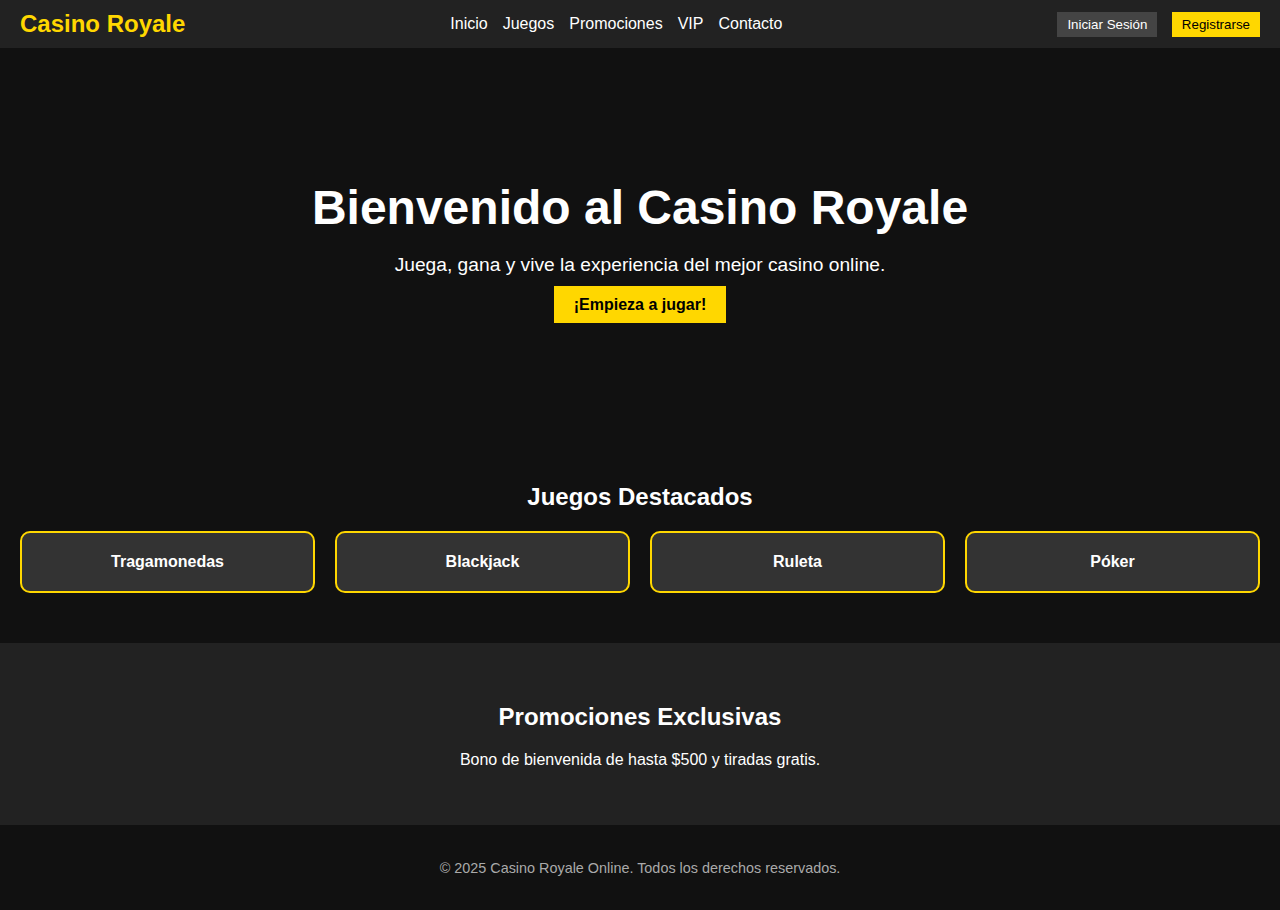
<file: Index.html>
<!DOCTYPE html>
<html lang="es">
<head>
  <meta charset="UTF-8">
  <meta name="viewport" content="width=device-width, initial-scale=1.0">
  <title>Casino Royale Online</title>
  <link rel="stylesheet" href="style.css">
</head>
<body>
  <!-- Encabezado -->
  <header>
    <div class="logo">Casino Royale</div>
    <nav>
      <ul>
        <li><a href="index.html">Inicio</a></li>
        <li><a href="#">Juegos</a></li>
        <li><a href="#">Promociones</a></li>
        <li><a href="#">VIP</a></li>
        <li><a href="#">Contacto</a></li>
      </ul>
    </nav>
    <div class="auth-buttons">
      <button>Iniciar Sesión</button>
      <button class="registro">Registrarse</button>
    </div>
  </header>

  <!-- Banner principal -->
  <section class="hero">
    <h1>Bienvenido al Casino Royale</h1>
    <p>Juega, gana y vive la experiencia del mejor casino online.</p>
    <a href="#" class="cta-button">¡Empieza a jugar!</a>
  </section>

  <!-- Juegos destacados -->
  <section class="juegos">
    <h2>Juegos Destacados</h2>
    <div class="juego-grid">
      <a href="tragamonedas.html" class="juego">Tragamonedas</a>
      <a href="blackjack.html" class="juego">Blackjack</a>
      <a href="ruleta.html" class="juego">Ruleta</a>
      <a href="poker.html" class="juego">Póker</a>
    </div>
  </section>

  <!-- Promociones -->
  <section class="promos">
    <h2>Promociones Exclusivas</h2>
    <p>Bono de bienvenida de hasta $500 y tiradas gratis.</p>
  </section>

  <!-- Pie de página -->
  <footer>
    <p>&copy; 2025 Casino Royale Online. Todos los derechos reservados.</p>
  </footer>
</body>
</html>
</file>
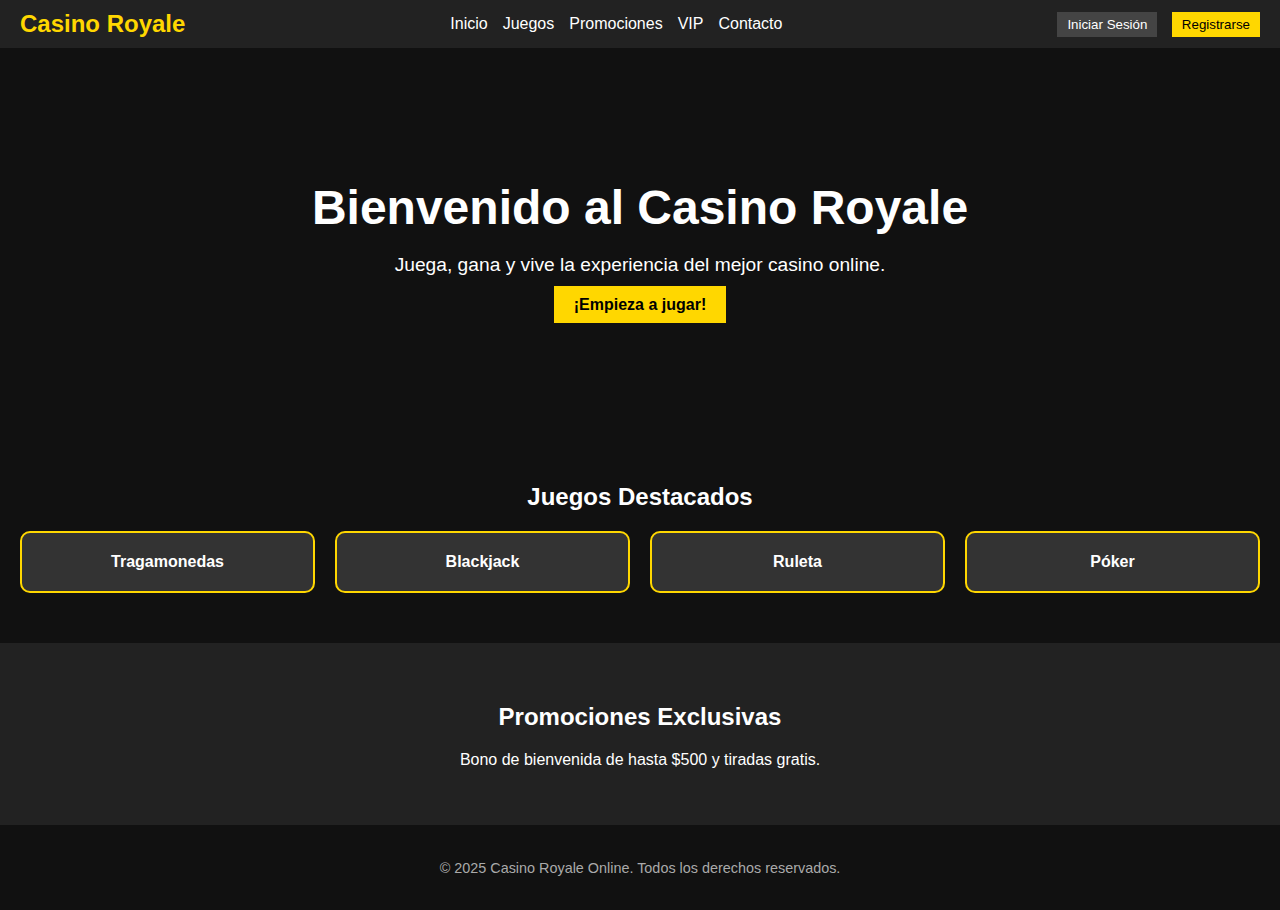
<file: index.html>
<!DOCTYPE html>
<html lang="es">
<head>
  <meta charset="UTF-8">
  <meta name="viewport" content="width=device-width, initial-scale=1.0">
  <title>Casino Royale Online</title>
  <link rel="stylesheet" href="style.css">
</head>
<body>
  <!-- Encabezado -->
  <header>
    <div class="logo">Casino Royale</div>
    <nav>
      <ul>
        <li><a href="index.html">Inicio</a></li>
        <li><a href="#">Juegos</a></li>
        <li><a href="#">Promociones</a></li>
        <li><a href="#">VIP</a></li>
        <li><a href="#">Contacto</a></li>
      </ul>
    </nav>
    <div class="auth-buttons">
      <button>Iniciar Sesión</button>
      <button class="registro">Registrarse</button>
    </div>
  </header>

  <!-- Banner principal -->
  <section class="hero">
    <h1>Bienvenido al Casino Royale</h1>
    <p>Juega, gana y vive la experiencia del mejor casino online.</p>
    <a href="#" class="cta-button">¡Empieza a jugar!</a>
  </section>

  <!-- Juegos destacados -->
  <section class="juegos">
    <h2>Juegos Destacados</h2>
    <div class="juego-grid">
      <a href="tragamonedas.html" class="juego">Tragamonedas</a>
      <a href="blackjack.html" class="juego">Blackjack</a>
      <a href="ruleta.html" class="juego">Ruleta</a>
      <a href="poker.html" class="juego">Póker</a>
    </div>
  </section>

  <!-- Promociones -->
  <section class="promos">
    <h2>Promociones Exclusivas</h2>
    <p>Bono de bienvenida de hasta $500 y tiradas gratis.</p>
  </section>

  <!-- Pie de página -->
  <footer>
    <p>&copy; 2025 Casino Royale Online. Todos los derechos reservados.</p>
  </footer>
</body>
</html>
</file>
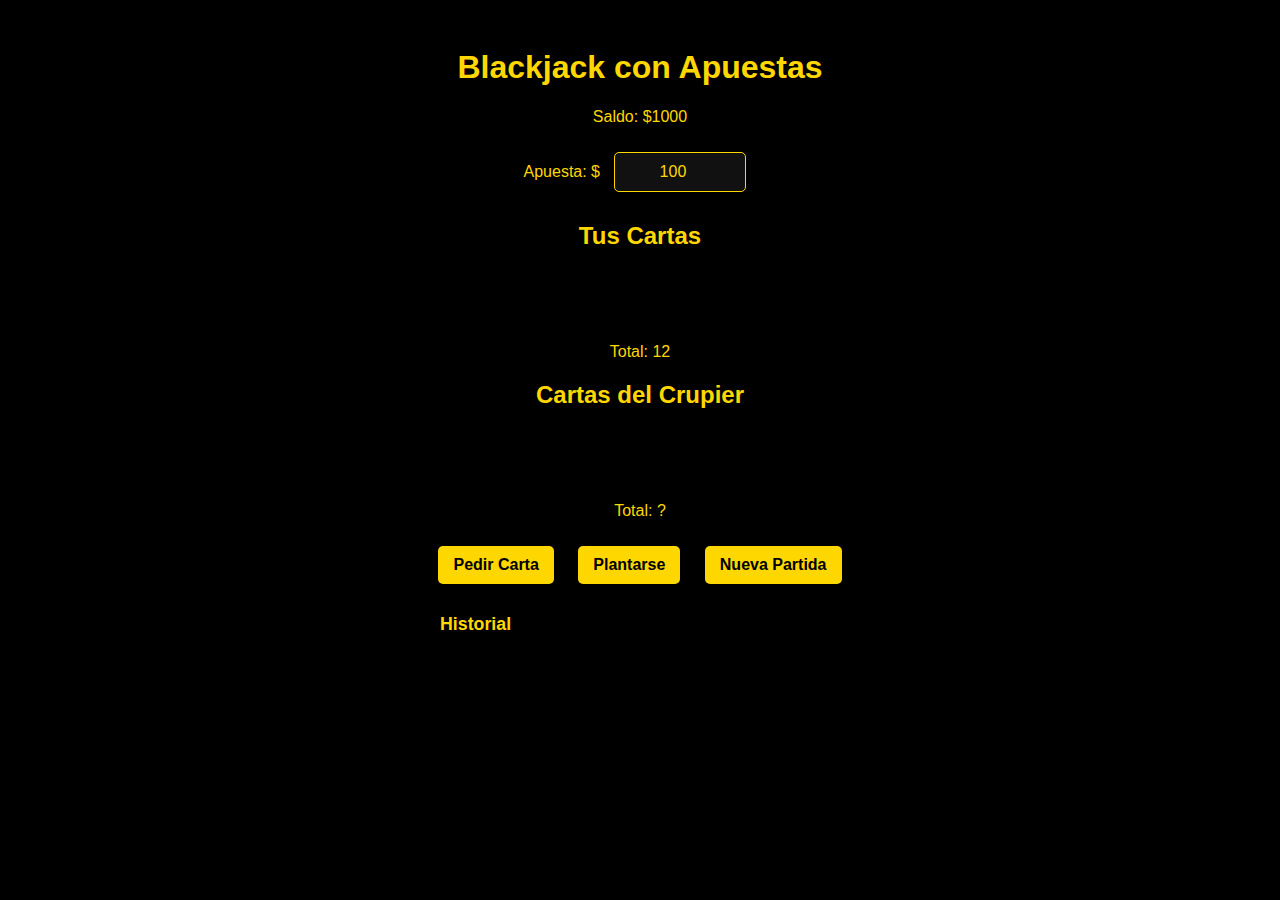
<file: blackjack.html>
<!DOCTYPE html>
<html lang="es">
<head>
  <meta charset="UTF-8">
  <title>Blackjack con Apuestas</title>
  <style>
    body {
      background-color: #000;
      color: #FFD700;
      font-family: Arial, sans-serif;
      text-align: center;
      padding: 20px;
    }

    h1 {
      color: #FFD700;
    }

    .cards {
      margin: 10px 0;
    }

    .card {
      display: inline-block;
      padding: 10px 15px;
      margin: 5px;
      background-color: #222;
      border: 2px solid #FFD700;
      border-radius: 5px;
      font-size: 20px;
      opacity: 0;
      transform: translateY(-20px);
      animation: fadeInCard 0.4s ease-out forwards;
    }

    @keyframes fadeInCard {
      to {
        opacity: 1;
        transform: translateY(0);
      }
    }

    button, input {
      margin: 10px;
      padding: 10px 15px;
      font-size: 16px;
      border-radius: 5px;
      border: none;
      transition: background-color 0.3s, transform 0.2s;
    }

    button {
      background-color: #FFD700;
      color: black;
      font-weight: bold;
      cursor: pointer;
    }

    button:hover {
      background-color: #e6c200;
      transform: scale(1.05);
    }

    input {
      width: 100px;
      text-align: center;
      background-color: #111;
      color: #FFD700;
      border: 1px solid #FFD700;
    }

    #status {
      margin-top: 15px;
      font-size: 1.2em;
      color: #FFA500;
      opacity: 0;
      animation: fadeInText 0.5s forwards;
    }

    #history {
      margin-top: 20px;
      text-align: left;
      max-width: 400px;
      margin-left: auto;
      margin-right: auto;
      font-size: 0.95em;
    }

    #history-list li {
      animation: fadeInText 0.5s ease forwards;
      opacity: 0;
    }

    @keyframes fadeInText {
      to {
        opacity: 1;
      }
    }
  </style>
</head>
<body>

  <h1>Blackjack con Apuestas</h1>

  <p>Saldo: $<span id="balance">1000</span></p>

  <label>Apuesta: $</label>
  <input type="number" id="bet" min="1" value="100">

  <h2>Tus Cartas</h2>
  <div id="player-cards" class="cards"></div>
  <p>Total: <span id="player-total">0</span></p>

  <h2>Cartas del Crupier</h2>
  <div id="dealer-cards" class="cards"></div>
  <p>Total: <span id="dealer-total">0</span></p>

  <div>
    <button onclick="hit()">Pedir Carta</button>
    <button onclick="stand()">Plantarse</button>
    <button onclick="startGame()">Nueva Partida</button>
  </div>

  <div id="status"></div>

  <div id="history">
    <h3>Historial</h3>
    <ul id="history-list"></ul>
  </div>

  <script>
    const suits = ['♠', '♥', '♦', '♣'];
    const values = ['A', '2', '3', '4', '5', '6', '7', '8', '9', '10', 'J', 'Q', 'K'];

    let deck = [];
    let playerHand = [];
    let dealerHand = [];
    let gameOver = false;
    let balance = 1000;

    function createDeck() {
      deck = [];
      for (let suit of suits) {
        for (let value of values) {
          deck.push({ value, suit });
        }
      }
      shuffle(deck);
    }

    function shuffle(array) {
      for (let i = array.length - 1; i > 0; i--) {
        const j = Math.floor(Math.random() * (i + 1));
        [array[i], array[j]] = [array[j], array[i]];
      }
    }

    function drawCard() {
      return deck.pop();
    }

    function getHandValue(hand) {
      let value = 0;
      let aces = 0;
      for (let card of hand) {
        if (['J', 'Q', 'K'].includes(card.value)) {
          value += 10;
        } else if (card.value === 'A') {
          value += 11;
          aces++;
        } else {
          value += parseInt(card.value);
        }
      }
      while (value > 21 && aces > 0) {
        value -= 10;
        aces--;
      }
      return value;
    }

    function displayCards(hand, elementId) {
      const container = document.getElementById(elementId);
      container.innerHTML = '';
      hand.forEach((card, index) => {
        const cardDiv = document.createElement('div');
        cardDiv.className = 'card';
        cardDiv.textContent = card.value + card.suit;
        cardDiv.style.animationDelay = `${index * 0.1}s`;
        container.appendChild(cardDiv);
      });
    }

    function updateUI() {
      displayCards(playerHand, 'player-cards');
      displayCards(dealerHand, 'dealer-cards');
      document.getElementById('player-total').textContent = getHandValue(playerHand);
      document.getElementById('dealer-total').textContent = gameOver ? getHandValue(dealerHand) : '?';
      document.getElementById('balance').textContent = balance;
    }

    function startGame() {
      const bet = parseInt(document.getElementById('bet').value);
      if (isNaN(bet) || bet <= 0 || bet > balance) {
        alert("Apuesta no válida.");
        return;
      }

      gameOver = false;
      createDeck();
      playerHand = [drawCard(), drawCard()];
      dealerHand = [drawCard(), drawCard()];
      updateUI();
      document.getElementById("status").textContent = '';
    }

    function hit() {
      if (gameOver) return;
      playerHand.push(drawCard());
      updateUI();
      const total = getHandValue(playerHand);
      if (total > 21) {
        endGame("Te pasaste. Pierdes.", false);
      }
    }

    function stand() {
      if (gameOver) return;
      while (getHandValue(dealerHand) < 17) {
        dealerHand.push(drawCard());
      }
      const playerTotal = getHandValue(playerHand);
      const dealerTotal = getHandValue(dealerHand);
      if (dealerTotal > 21 || playerTotal > dealerTotal) {
        endGame("¡Ganaste!", true);
      } else if (playerTotal < dealerTotal) {
        endGame("Perdiste.", false);
      } else {
        endGame("Empate.", null);
      }
    }

    function endGame(message, win) {
      gameOver = true;
      updateUI();
      const status = document.getElementById("status");
      status.textContent = message;
      status.style.animation = 'fadeInText 0.5s ease-out forwards';

      const bet = parseInt(document.getElementById('bet').value);
      if (win === true) {
        balance += bet;
        addToHistory("Ganaste $" + bet);
      } else if (win === false) {
        balance -= bet;
        addToHistory("Perdiste $" + bet);
      } else {
        addToHistory("Empate.");
      }
    }

    function addToHistory(text) {
      const li = document.createElement("li");
      li.textContent = text;
      document.getElementById("history-list").prepend(li);
    }

    startGame();
  </script>

</body>
</html>
</file>
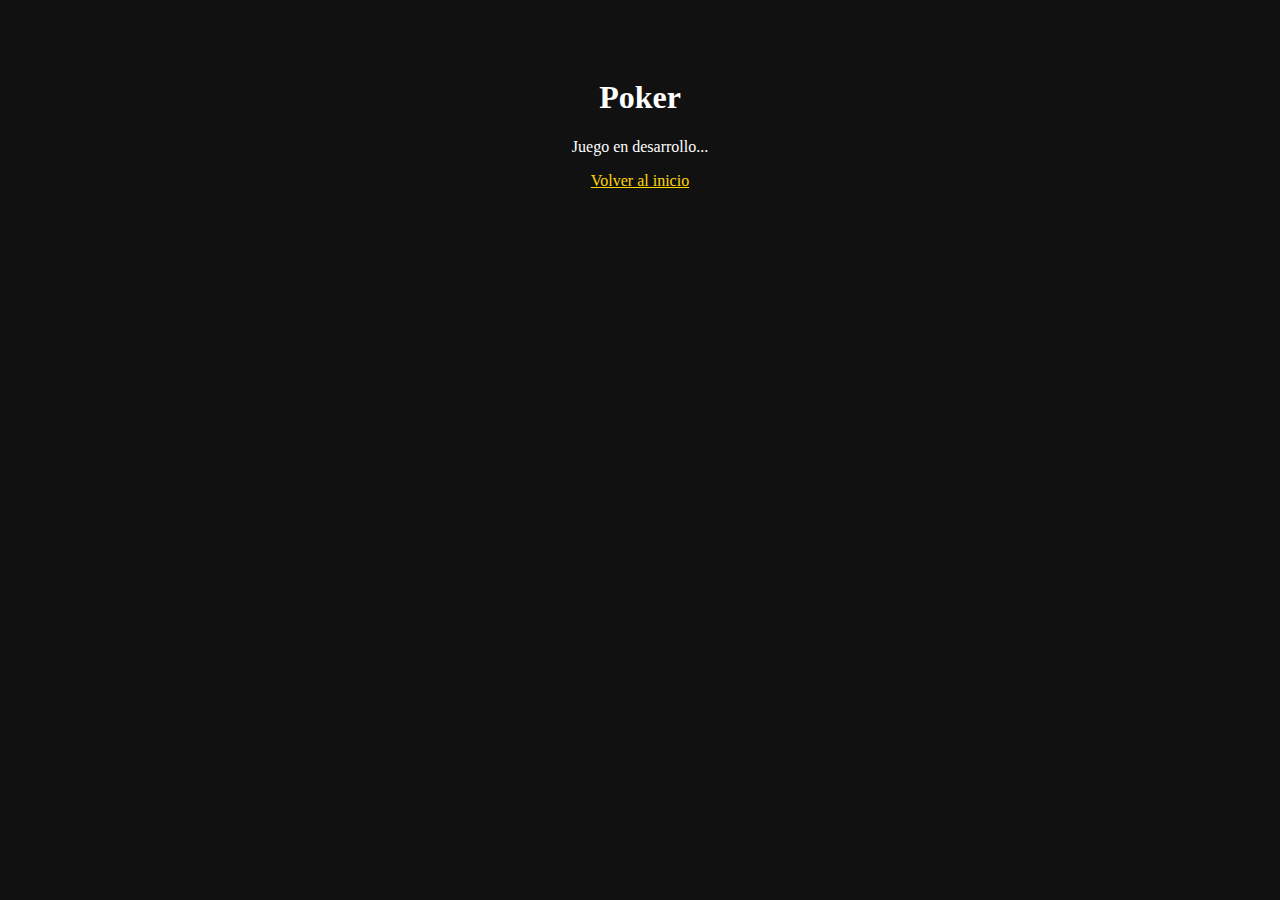
<file: Poker.html>
<!DOCTYPE html>
<html lang="es">
<head>
  <meta charset="UTF-8">
  <title>Poker</title>
</head>
<body style="background-color: #111; color: white; text-align: center; padding: 50px;">
  <h1>Poker</h1>
  <p>Juego en desarrollo...</p>
  <a href="index.html" style="color: gold;">Volver al inicio</a>
</body>
</html>
</file>
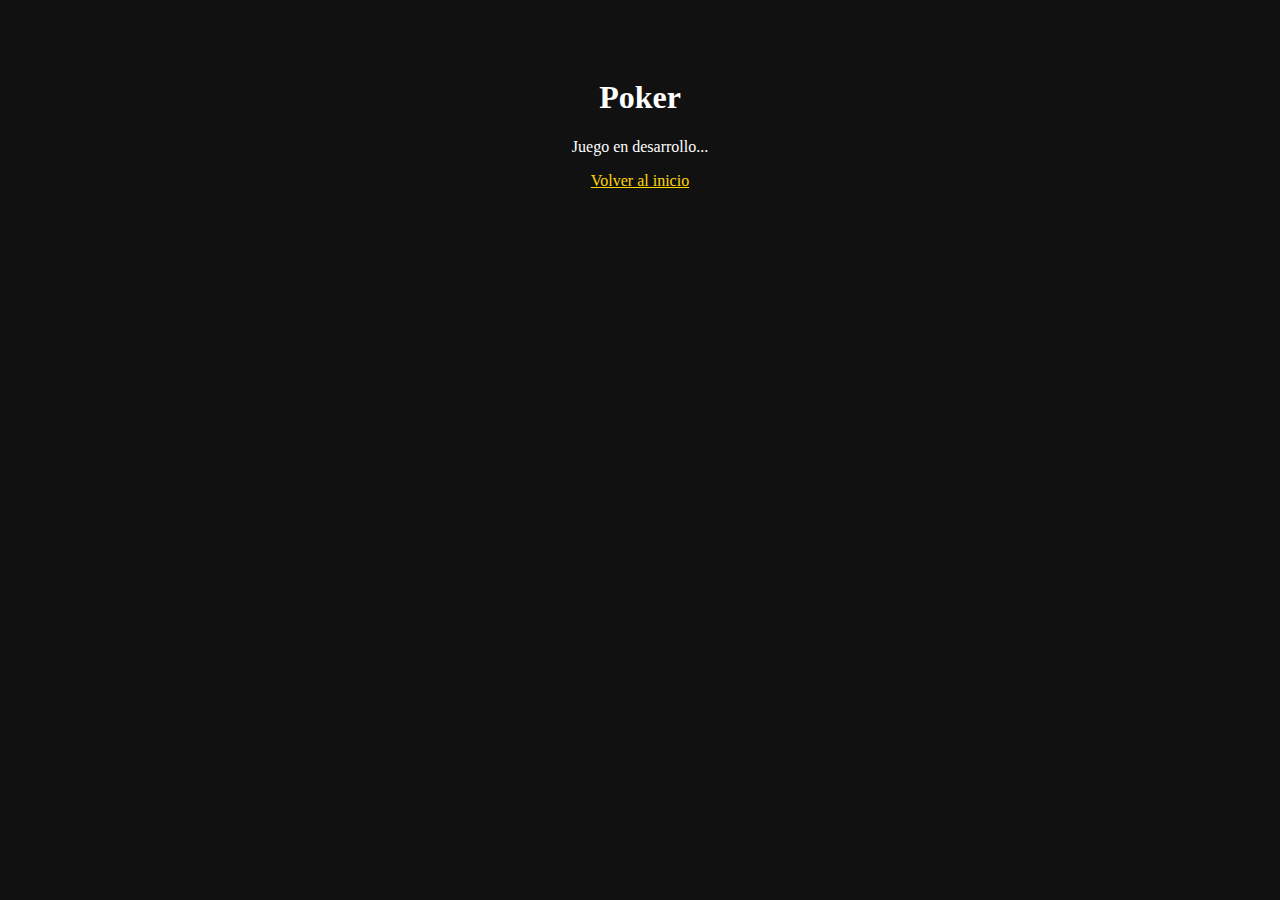
<file: poker.html>
<!DOCTYPE html>
<html lang="es">
<head>
  <meta charset="UTF-8">
  <title>poker</title>
</head>
<body style="background-color: #111; color: white; text-align: center; padding: 50px;">
  <h1>Poker</h1>
  <p>Juego en desarrollo...</p>
  <a href="index.html" style="color: gold;">Volver al inicio</a>
</body>
</html>
</file>
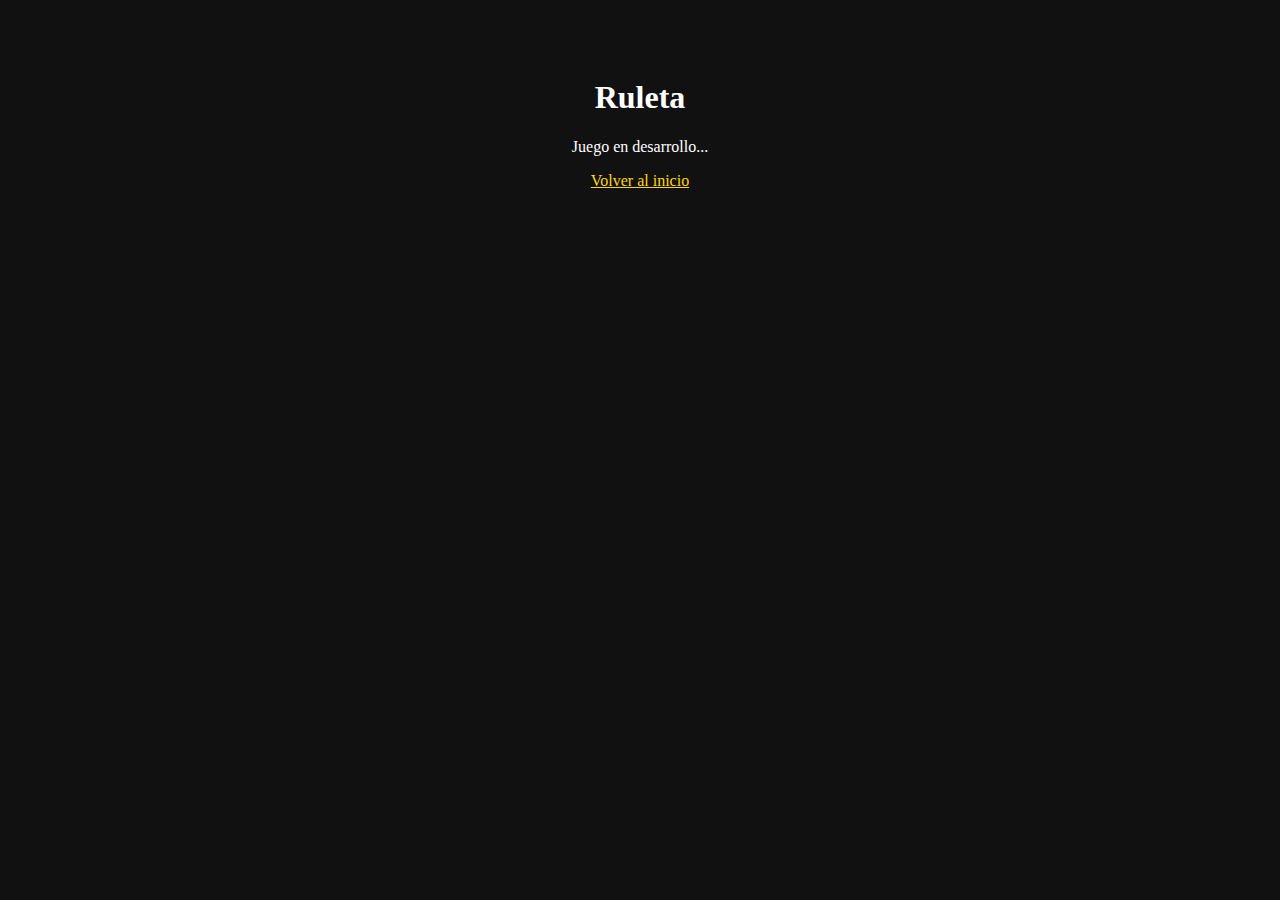
<file: Ruleta.html>
<!DOCTYPE html>
<html lang="es">
<head>
  <meta charset="UTF-8">
  <title>Ruleta</title>
</head>
<body style="background-color: #111; color: white; text-align: center; padding: 50px;">
  <h1>Ruleta</h1>
  <p>Juego en desarrollo...</p>
  <a href="index.html" style="color: gold;">Volver al inicio</a>
</body>
</html>
</file>
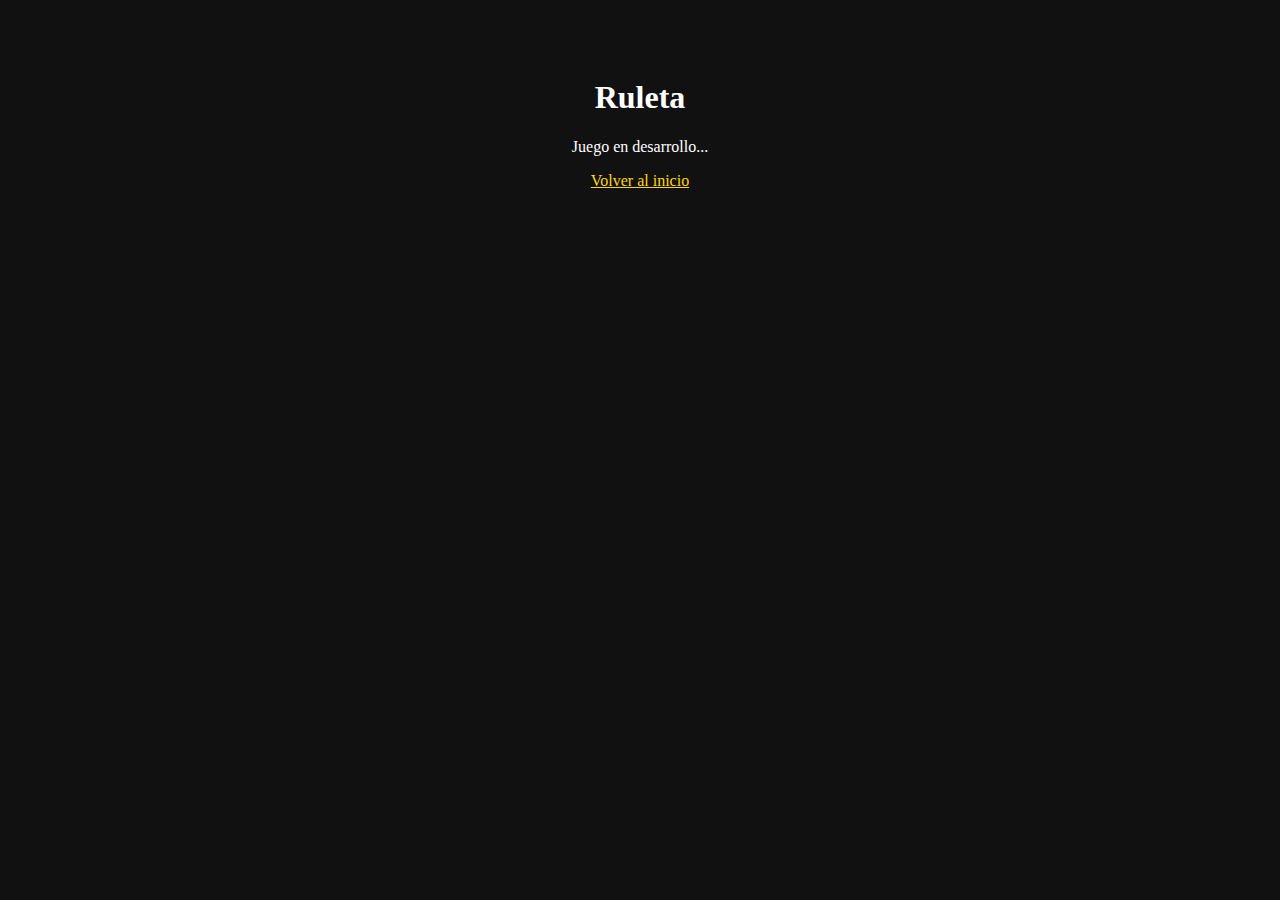
<file: ruleta.html>
<!DOCTYPE html>
<html lang="es">
<head>
  <meta charset="UTF-8">
  <title>ruleta</title>
</head>
<body style="background-color: #111; color: white; text-align: center; padding: 50px;">
  <h1>Ruleta</h1>
  <p>Juego en desarrollo...</p>
  <a href="index.html" style="color: gold;">Volver al inicio</a>
</body>
</html>
</file>
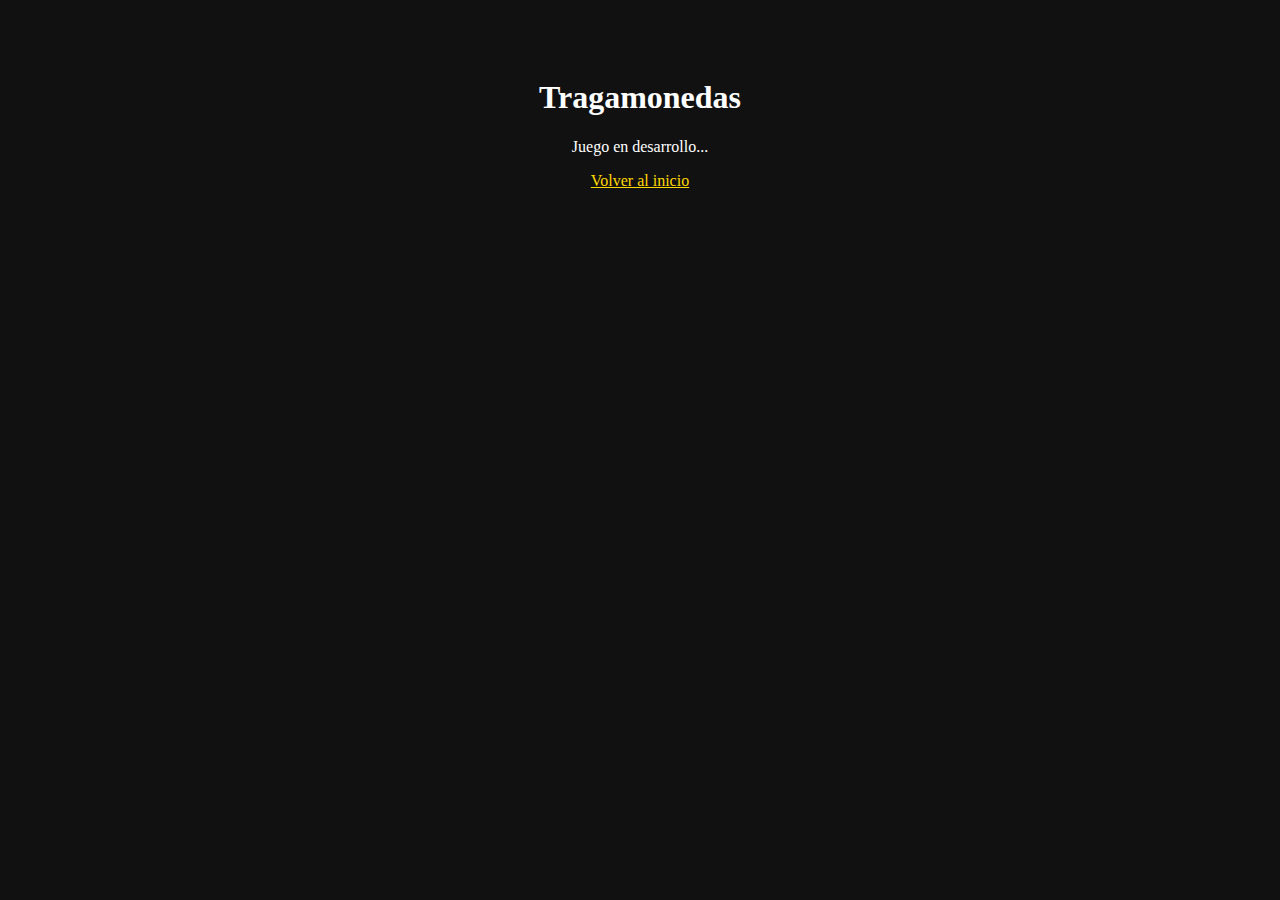
<file: Tragamonedas.html>
<!DOCTYPE html>
<html lang="es">
<head>
  <meta charset="UTF-8">
  <title>Tragamonedas</title>
</head>
<body style="background-color: #111; color: white; text-align: center; padding: 50px;">
  <h1>Tragamonedas</h1>
  <p>Juego en desarrollo...</p>
  <a href="index.html" style="color: gold;">Volver al inicio</a>
</body>
</html>
</file>
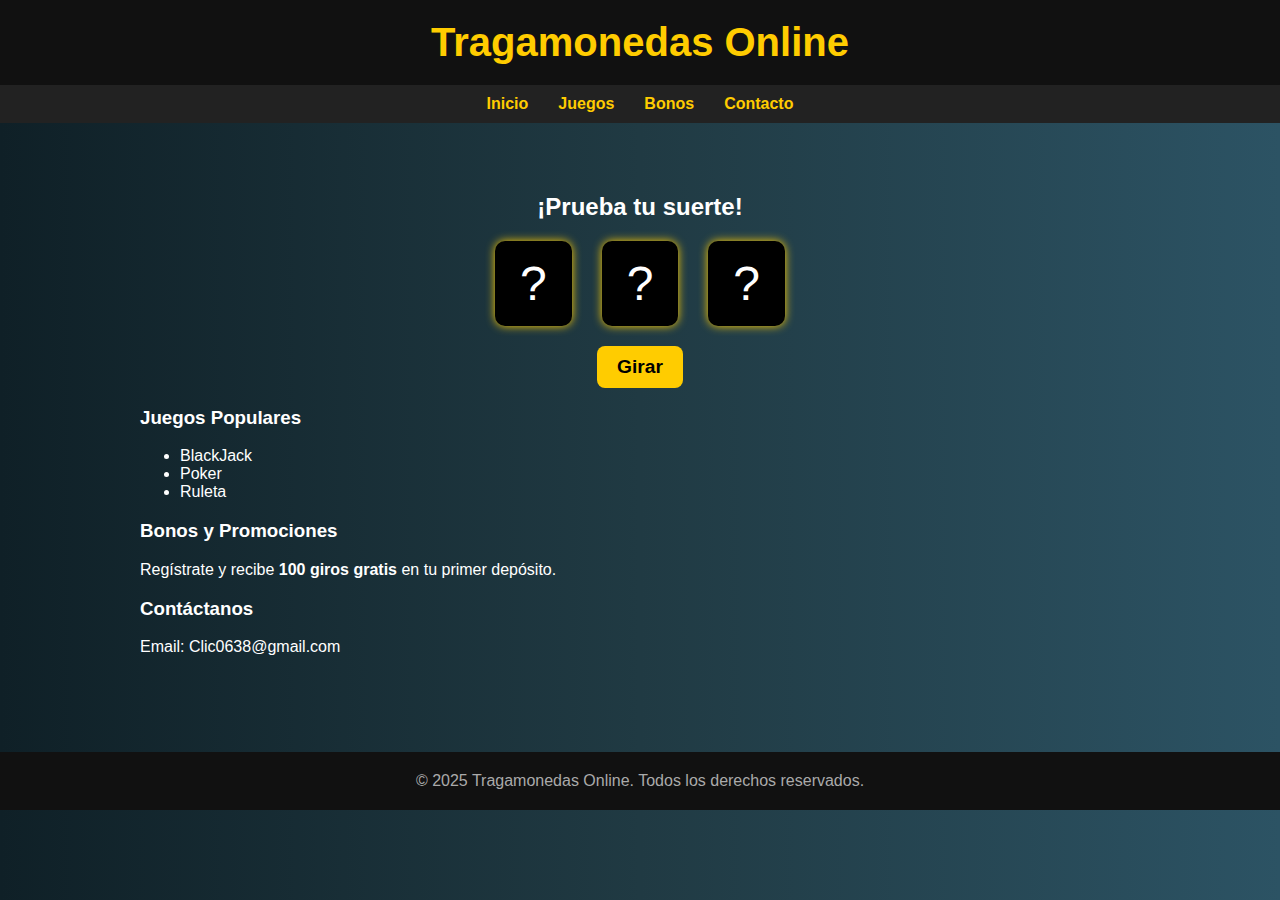
<file: tragamonedas.html>
<!DOCTYPE html>
<html lang="es">
<head>
  <meta charset="UTF-8">
  <meta name="viewport" content="width=device-width, initial-scale=1">
  <title>tragamonedas</title>
  <style>
    body {
      margin: 0;
      font-family: Arial, sans-serif;
      background: linear-gradient(to right, #0f2027, #203a43, #2c5364);
      color: #fff;
    }
    header {
      background-color: #111;
      padding: 20px;
      text-align: center;
    }
    header h1 {
      margin: 0;
      font-size: 2.5rem;
      color: #ffcc00;
    }
    nav {
      display: flex;
      justify-content: center;
      background-color: #222;
      padding: 10px;
    }
    nav a {
      color: #ffcc00;
      margin: 0 15px;
      text-decoration: none;
      font-weight: bold;
    }
    nav a:hover {
      text-decoration: underline;
    }
    .container {
      padding: 40px 20px;
      max-width: 1000px;
      margin: auto;
    }
    .slot-machine {
      text-align: center;
      margin-top: 30px;
    }
    .reels {
      font-size: 3rem;
      display: flex;
      justify-content: center;
      gap: 30px;
      margin: 20px 0;
    }
    .reels span {
      background-color: #000;
      padding: 15px 25px;
      border-radius: 10px;
      box-shadow: 0 0 10px #ffcc00;
    }
    button {
      padding: 10px 20px;
      font-size: 1.2rem;
      background-color: #ffcc00;
      border: none;
      border-radius: 8px;
      cursor: pointer;
      font-weight: bold;
    }
    button:hover {
      background-color: #e6b800;
    }
    footer {
      text-align: center;
      padding: 20px;
      background-color: #111;
      color: #aaa;
      margin-top: 40px;
    }
  </style>
</head>
<body>
  <header>
    <h1>Tragamonedas Online</h1>
  </header>

  <nav>
    <a href="#inicio">Inicio</a>
    <a href="#juegos">Juegos</a>
    <a href="#bonos">Bonos</a>
    <a href="#contacto">Contacto</a>
  </nav>

  <div class="container" id="inicio">
    <div class="slot-machine">
      <h2>¡Prueba tu suerte!</h2>
      <div class="reels" id="reels">
        <span>?</span>
        <span>?</span>
        <span>?</span>
      </div>
      <button onclick="girar()">Girar</button>
      <p id="resultado"></p>
    </div>

    <div class="content">
      <h3 id="juegos">Juegos Populares</h3>
      <ul>
        <li>BlackJack</li>
        <li>Poker</li>
        <li>Ruleta</li>
      </ul>

      <h3 id="bonos">Bonos y Promociones</h3>
      <p>Regístrate y recibe <strong>100 giros gratis</strong> en tu primer depósito.</p>

      <h3 id="contacto">Contáctanos</h3>
      <p>Email: Clic0638@gmail.com</p>
    </div>
  </div>

  <footer>
    &copy; 2025 Tragamonedas Online. Todos los derechos reservados.
  </footer>

  <script>
    const simbolos = ["🍒", "🍋", "🔔", "⭐", "💎", "7️⃣"];

    function girar() {
      const reels = document.getElementById("reels").children;
      let resultado = [];

      for (let i = 0; i < reels.length; i++) {
        const simbolo = simbolos[Math.floor(Math.random() * simbolos.length)];
        reels[i].textContent = simbolo;
        resultado.push(simbolo);
      }

      const mensaje = document.getElementById("resultado");
      if (resultado.every((s) => s === resultado[0])) {
        mensaje.textContent = "¡Jackpot! ¡Tres iguales!";
      } else {
        mensaje.textContent = "Sigue intentando...";
      }
    }
  </script>
</body>
</html>
</file>
<file: style.css>
body {
  margin: 0;
  font-family: 'Segoe UI', sans-serif;
  background-color: #111;
  color: #fff;
}

header {
  display: flex;
  justify-content: space-between;
  align-items: center;
  background-color: #222;
  padding: 10px 20px;
}

.logo {
  font-size: 1.5rem;
  font-weight: bold;
  color: gold;
}

nav ul {
  display: flex;
  list-style: none;
  gap: 15px;
  padding: 0;
  margin: 0;
}

nav a {
  color: #fff;
  text-decoration: none;
}

.auth-buttons button {
  margin-left: 10px;
  padding: 5px 10px;
  background-color: #444;
  color: white;
  border: none;
  cursor: pointer;
}

.auth-buttons .registro {
  background-color: gold;
  color: #000;
}

.hero {
  background-image: url('https://images.unsplash.com/photo-1569946462389-9d64a4cbf7aa?ixlib=rb-4.0.3&auto=format&fit=crop&w=1600&q=80');
  background-size: cover;
  text-align: center;
  padding: 100px 20px;
}

.hero h1 {
  font-size: 3rem;
  margin-bottom: 10px;
}

.hero p {
  font-size: 1.2rem;
}

.cta-button {
  margin-top: 20px;
  padding: 10px 20px;
  background-color: gold;
  color: #000;
  text-decoration: none;
  font-weight: bold;
}

.juegos {
  padding: 50px 20px;
  text-align: center;
}

.juego-grid {
  display: grid;
  grid-template-columns: repeat(auto-fit, minmax(150px, 1fr));
  gap: 20px;
  margin-top: 20px;
}

.juego {
  background-color: #333;
  padding: 20px;
  border: 2px solid gold;
  border-radius: 10px;
  text-decoration: none;
  color: white;
  font-weight: bold;
  display: block;
  text-align: center;
  transition: transform 0.2s ease;
}

.juego:hover {
  transform: scale(1.05);
  background-color: #444;
}

.promos {
  background-color: #222;
  text-align: center;
  padding: 40px 20px;
}

footer {
  text-align: center;
  padding: 20px;
  background-color: #111;
  font-size: 0.9rem;
  color: #aaa;
}
</file>
